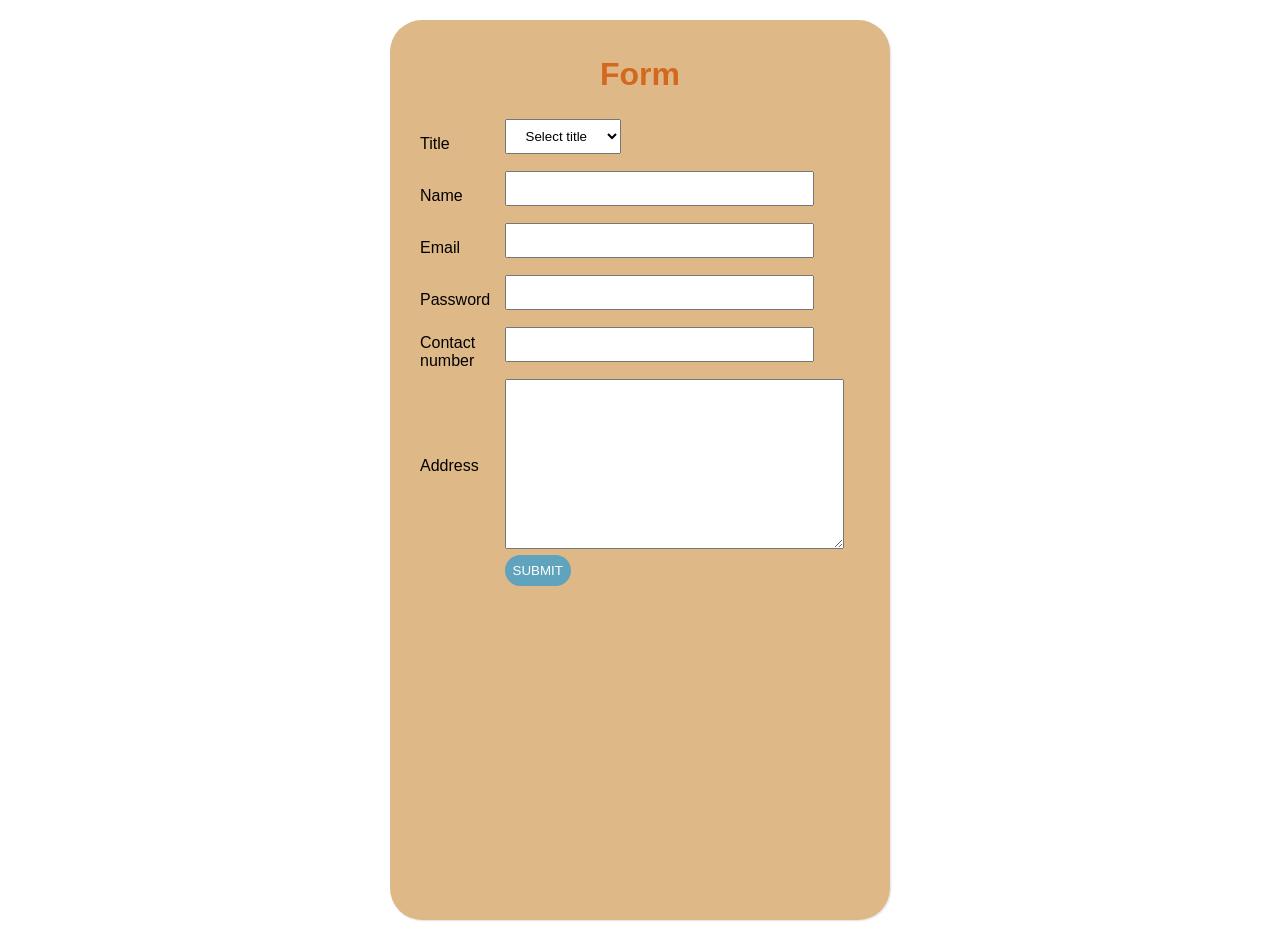
<file: Front_end/index.html>
<!DOCTYPE html>
<html>

<head>
    <meta charset='utf-8'>
    <meta http-equiv='X-UA-Compatible' content='IE=edge'>
    <title>Adithya task</title>
    <meta name='viewport' content='width=device-width, initial-scale=1'>
    <link rel='stylesheet' type='text/css' media='screen' href='style.css'>
    <script src='main.js'></script>
</head>

<body>
    <div class="wrapper">
        <form name="demo" onsubmit="return validateFormOnSubmit(this)" action="" class="form">
            <h1>Form</h1>
            <table summary="Demonstration form">
                <tbody>
                    <div class="inputfield">
                        <tr>
                            <td><label for="title">Title</label></td>
                            <td>
                                <select name="title" class="title">
                                    <option value="title" selected disabled>Select title</option>
                                    <option value="Mr">Mr</option>
                                    <option value="Mrs">Mrs</option>
                                    <option value="Ms">Ms</option>
                                </select>
                            </td>
                        </tr>
                    </div>
                    <div class="inputfield">
                        <tr>
                            <td><label for="username">Name</label></td>
                            <td><input name="username" size="35" maxlength="50" type="text"></td>
                        </tr>
                    </div>
                    <div class="inputfield">
                        <tr>
                            <td><label for="email">Email</label></td>
                            <td><input name="email" size="35" maxlength="30" type="text"></td>
                        </tr>
                    </div>
                    <div class="inputfield">
                        <tr>
                            <td><label for="pwd">Password</label></td>
                            <td><input name="pwd" size="35" maxlength="25" type="password"></td>
                        </tr>
                    </div>
                    <div class="inputfield">
                        <tr>
                            <td><label for="phone">Contact number</label></td>
                            <td><input name="phone" size="35" maxlength="25" type="text"></td>
                        </tr>
                    </div>
                    <div class="inputfield">
                        <tr>
                            <td><label for="from">Address</label></td>
                            <td><textarea name="from" id="address" cols="38"  rows="10"></textarea></td>
                        </tr>
                    </div>

                    <div class="inputfield">
                        <tr>
                            <td>&nbsp;</td>
                            <td><input name="Submit" value="Submit" type="submit" class="btn"></td>
                            <td>&nbsp;</td>
                        </tr>
                    </div>
                </tbody>
            </table>
        </form>
    </div>
</body>

</html>
</file>
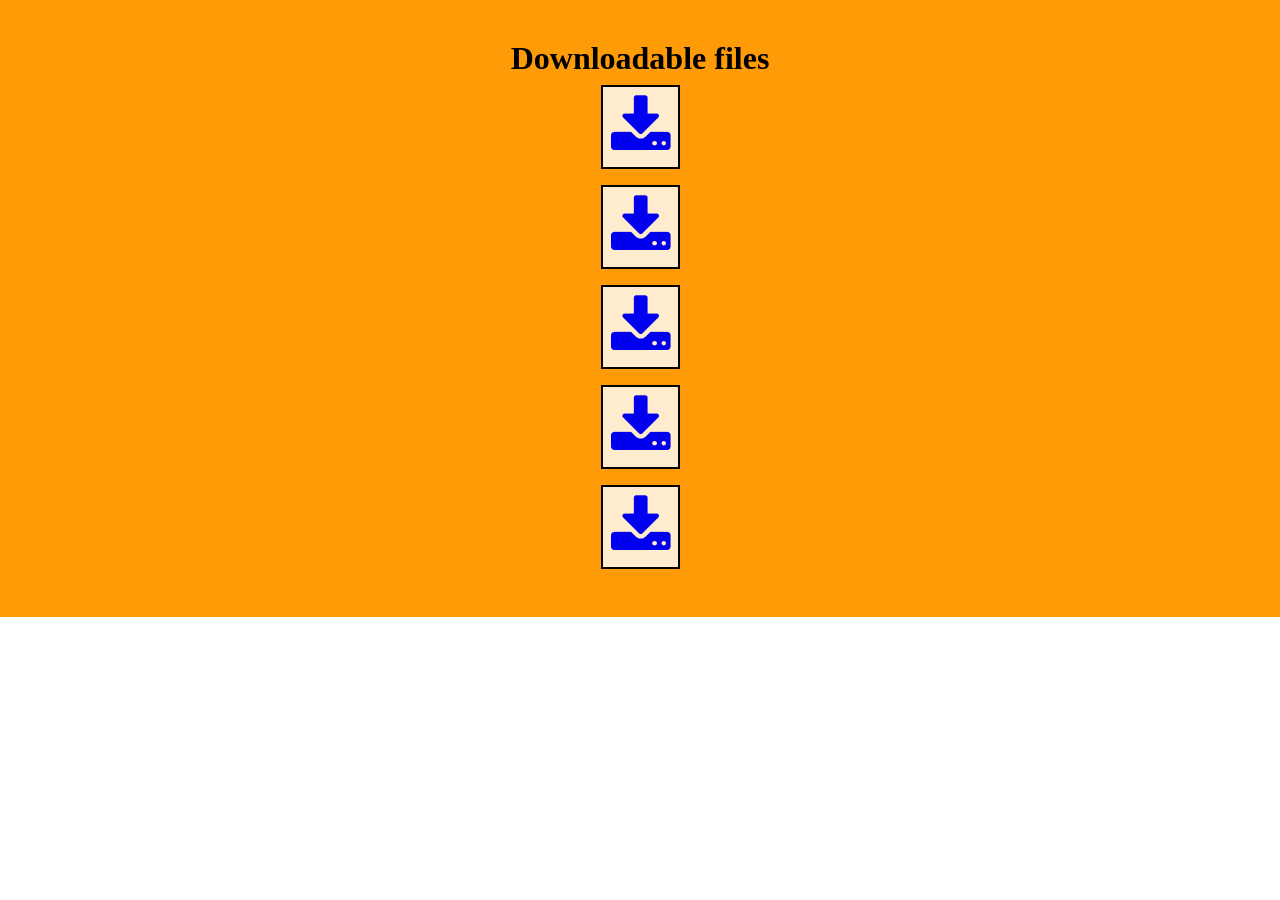
<file: download.html>
<!DOCTYPE html>
<html lang="en">

<head>
    <meta charset="UTF-8">
    <meta name="viewport" content="width=device-width, initial-scale=1.0">
    <meta http-equiv="X-UA-Compatible" content="ie=edge">
    <link rel="stylesheet" href="https://stackpath.bootstrapcdn.com/font-awesome/4.7.0/css/font-awesome.min.css">
    <title>Download</title>
    <style type="text/css">
        * {
            margin: 0;
            padding: 0;
        }

        .container{
            text-align: center;
            height: 100vh;
        }

        .content{
            background: rgb(255, 155, 6);
            padding: 2.5rem;
            text-align: center;
            height: auto;
        }
        
        .content li {
            padding: 0.5rem;
            list-style: none;
        }

        .content li i{
            background: blanchedalmond;
            border: 2px solid black;
            padding: 0.5rem;
        }

    </style>
</head>

<body>
    <div class="container">
        <div class="content">
            <h1>Downloadable files</h1>
            <ul>
                <li><a href="adobe xd/cardflip+cam.xd" download><i class="fa fa-download fa-4x"></i></a></li>
                <li><a href="adobe xd/counter.xd" download><i class="fa fa-download fa-4x"></i></a></li>
                <li><a href="adobe xd/gunshot.xd" download><i class="fa fa-download fa-4x"></i></a></li>
                <li><a href="adobe xd/neumorphism.xd" download><i class="fa fa-download fa-4x"></i></a></li>
                <li><a href="adobe xd/voidfill.xd" download><i class="fa fa-download fa-4x"></i></a></li>
            </ul>
        </div>
    </div>
</body>

</html>
</file>
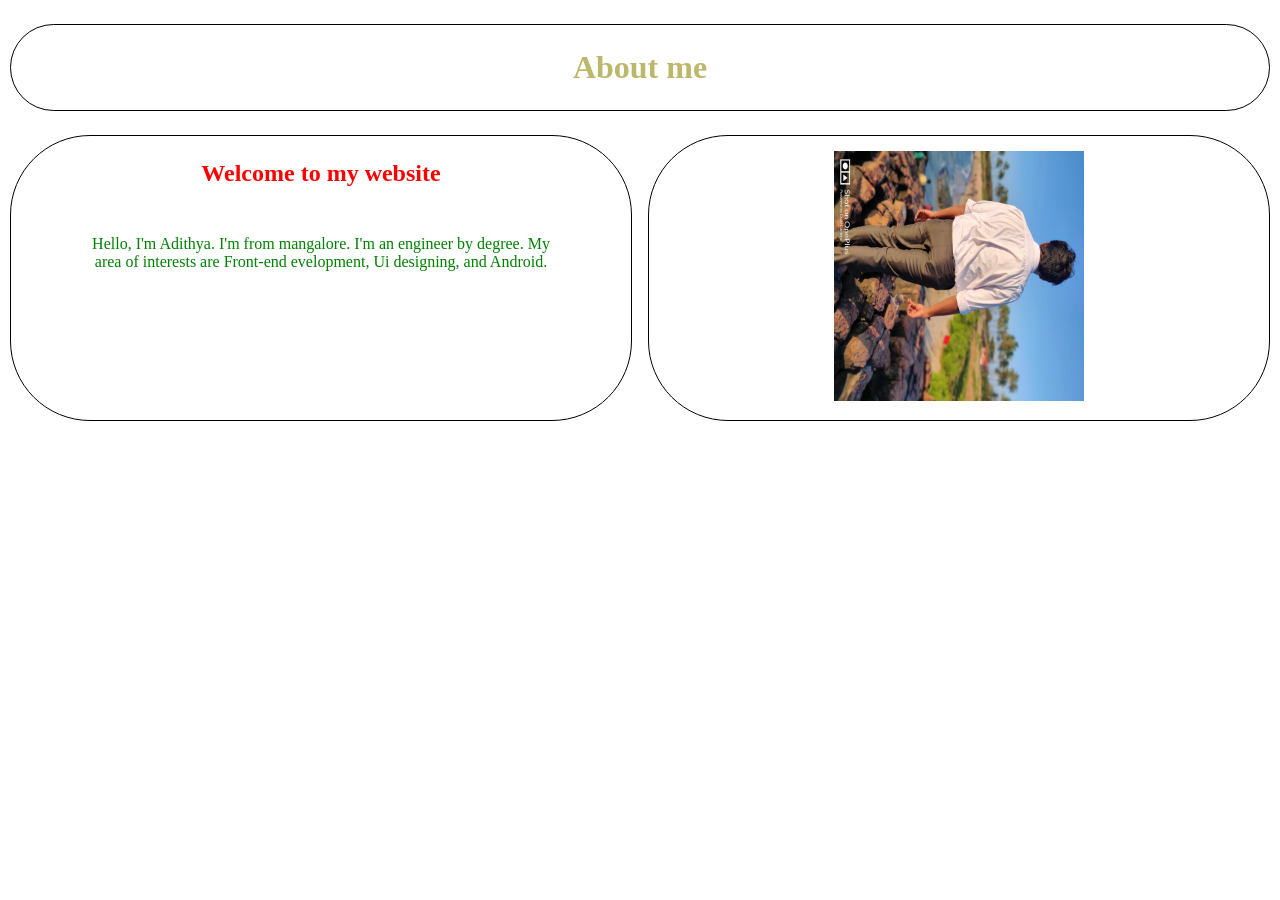
<file: code+graphics/about.html>
<!DOCTYPE html>
<html lang="en">

<head>
    <meta charset="UTF-8">
    <meta name="viewport" content="width=device-width, initial-scale=1.0">
    <meta http-equiv="X-UA-Compatible" content="ie=edge">
    <title>About</title>
</head>
<style type="text/css">
    * {
        padding: 0;
        margin: 0;
    }

    body {
        height: auto;
        width: auto;
    }

    .header {
        height: auto;
        width: auto;
        text-align: center;
        padding: 1.5rem 10px 1.5rem 10px;
    }

    h1 {
        font-size: 2rem;
        padding: 1.5rem;
        color: darkkhaki;
        border: 1px solid black;
        border-radius: 5rem;
    }

    .main{
        display: grid;
        grid-template-columns: repeat(2,1fr);
        grid-gap: 1rem;
        padding-left: 10px;
        padding-right: 10px;
    }

    .main .right_side{
        text-align: center;
        border: 1px solid black;
        border-radius: 5rem;
        
    }

    .main .left_side{
        text-align: center;
        border: 1px solid black;
        border-radius: 5rem;
        
    }

    img{
        height: 250px;
        width: 250px;
        transform: rotate(90deg);
        padding: 15px;
    }

    h2{
        color: red;
        padding: 1.5rem;
        /*background: honeydew;*/
        height: fit-content;
    }

    p{
        height: fit-content;
        padding: 1.5rem;
        color: green;
        /*background: black;*/
        margin: 0px 50px 50px 50px;
    }


</style>

<body>
    <div class="header">
        <h1>About me</h1>
    </div>
    <div class="main">
        <div class="left_side">
            <h2>Welcome to my website</h2>
            <p>Hello, I'm Adithya. I'm from mangalore. I'm an engineer by degree. My area of interests are Front-end evelopment, Ui designing, and Android.</p>
        </div>
        <div class="right_side">
            <img src="image/about.jpg" alt="">
        </div>
    </div>
</body>

</html>
</file>
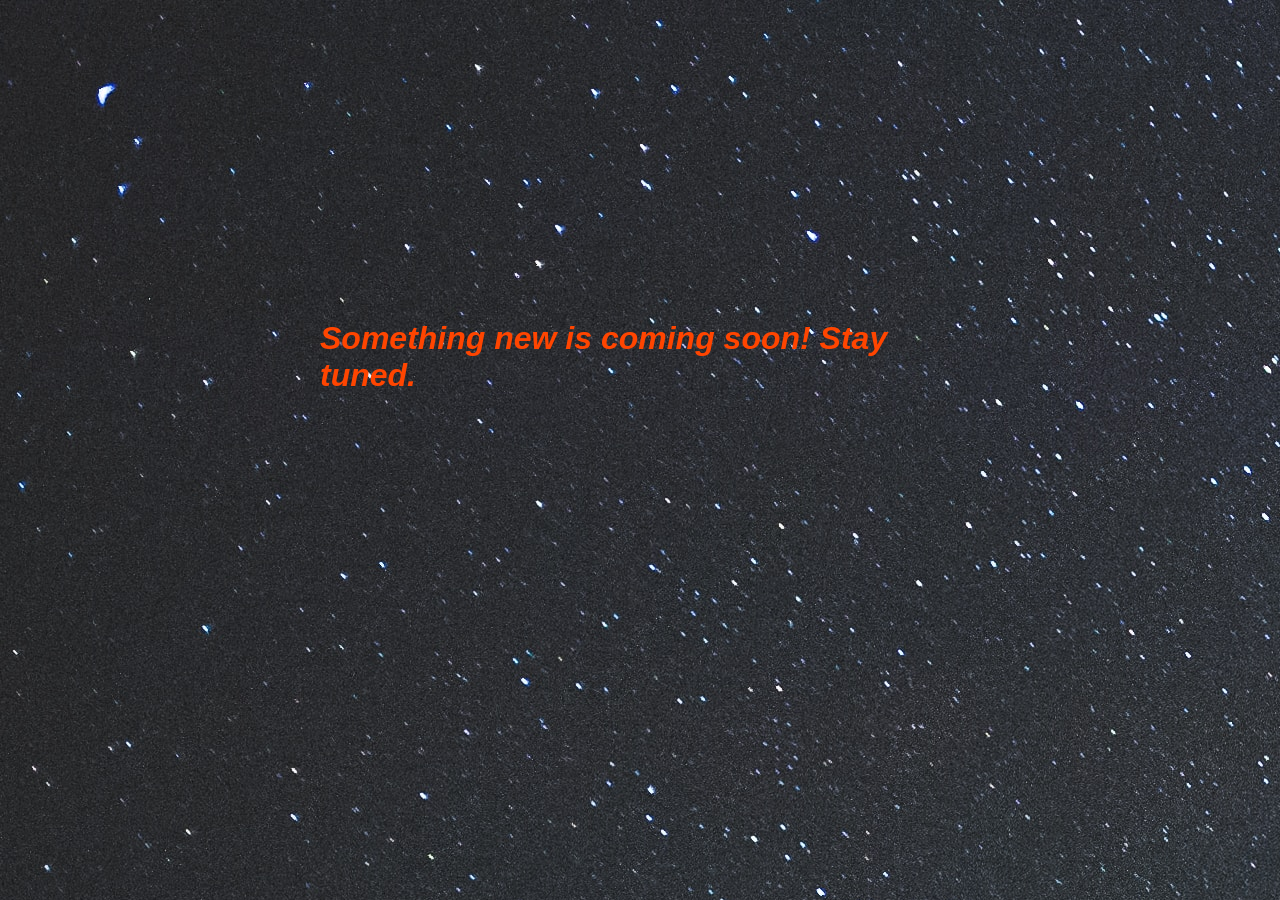
<file: code+graphics/android.html>
<!DOCTYPE html>
<html lang="en">
<head>
    <meta charset="UTF-8">
    <meta name="viewport" content="width=device-width, initial-scale=1.0">
    <meta http-equiv="X-UA-Compatible" content="ie=edge">
    <title>Android</title>
    <style>
        *{
            margin: 0;
            padding: 0;
        }

        body{
            background: url("image/bg_android.jpg");
            padding: 25%;
        }

        body h1{
            top: 50%;
            left: 50%;
            font-style: italic;
            font-family: -apple-system, BlinkMacSystemFont, 'Segoe UI', Roboto, Oxygen, Ubuntu, Cantarell, 'Open Sans', 'Helvetica Neue', sans-serif;
            color: orangered;
        }

    </style>
</head>
<body>
    <h1>Something new is coming soon! Stay tuned.</h1>
</body>
</html>
</file>
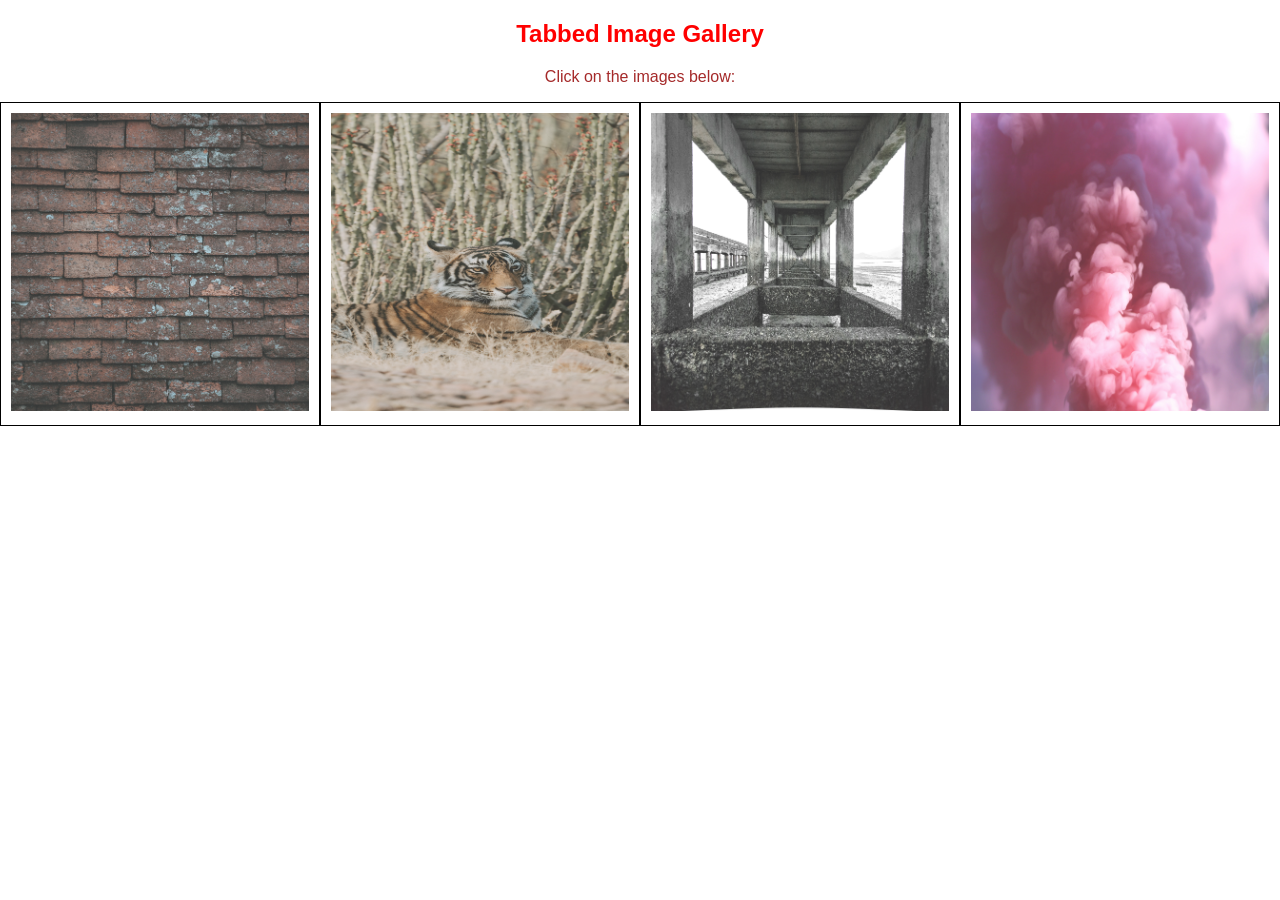
<file: code+graphics/gallery.html>
<!DOCTYPE html>
<html>
<head>
<meta name="viewport" content="width=device-width, initial-scale=1">
<style>
* {
  box-sizing: border-box;
}

body {
  margin: 0;
  font-family: Arial;
  padding: 0;
}

/* The grid: Four equal columns that floats next to each other */
.column {
  float: left;
  width: 25%;
  padding: 10px;
  border: 1px solid black;
}

/* Style the images inside the grid */
.column img {
  opacity: 0.8; 
  cursor: pointer; 
}

.column img:hover {
  opacity: 1;
}

/* Clear floats after the columns */
.row:after {
  content: "";
  display: table;
  clear: both;
}

/* The expanding image container */
.container {
  position: relative;
  display: none;
}

/* Expanding image text */
#imgtext {
  position: absolute;
  bottom: 15px;
  left: 15px;
  color: white;
  font-size: 20px;
}

/* Closable button inside the expanded image */
.closebtn {
  position: absolute;
  top: 10px;
  right: 15px;
  color: white;
  font-size: 35px;
  cursor: pointer;
}

h2{
  color: red;
}

p{
  color: brown;
}
</style>
</head>
<body>

<div style="text-align:center">
  <h2>Tabbed Image Gallery</h2>
  <p>Click on the images below:</p>
</div>

<!-- The four columns -->
<div class="row">
  <div class="column">
    <img src="image/img1.jpg" alt="" style="width:100%" onclick="myFunction(this);">
  </div>
  <div class="column">
    <img src="image/img2.jpg" alt="" style="width:100%" onclick="myFunction(this);">
  </div>
  <div class="column">
    <img src="image/img3.jpg" alt="" style="width:100%" onclick="myFunction(this);">
  </div>
  <div class="column">
    <img src="image/img4.jpg" alt="" style="width:100%" onclick="myFunction(this);">
  </div>
</div>

<div class="container">
  <span onclick="this.parentElement.style.display='none'" class="closebtn">&times;</span>
  <img id="expandedImg" style="width:100%">
  <div id="imgtext"></div>
</div>

<script>
function myFunction(imgs) {
  var expandImg = document.getElementById("expandedImg");
  var imgText = document.getElementById("imgtext");
  expandImg.src = imgs.src;
  imgText.innerHTML = imgs.alt;
  expandImg.parentElement.style.display = "block";
}
</script>

</body>
</html>
</file>
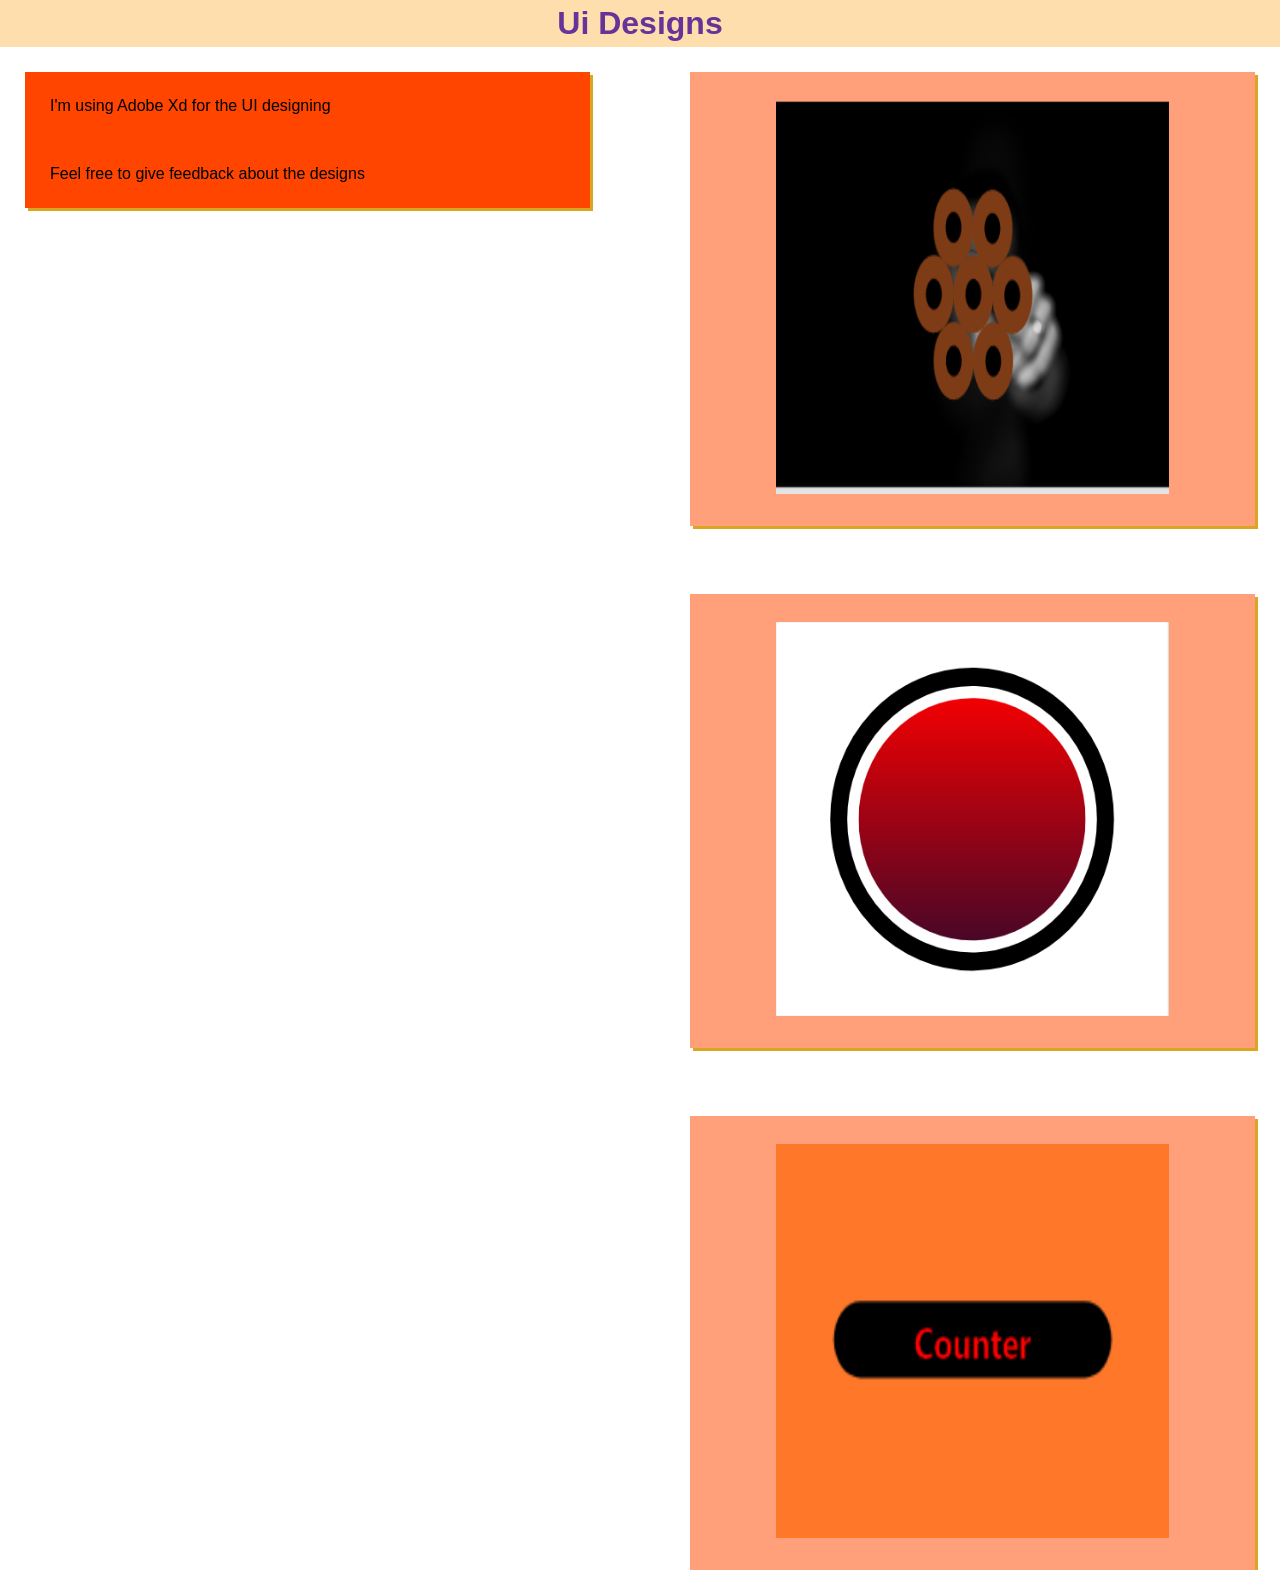
<file: code+graphics/ui.html>
<!DOCTYPE html>
<html lang="en">

<head>
    <meta charset="UTF-8">
    <meta name="viewport" content="width=device-width, initial-scale=1.0">
    <meta http-equiv="X-UA-Compatible" content="ie=edge">
    <title>Ui Design</title>
</head>
<style>
    * {
        box-sizing: border-box;
        margin: 0;
        padding: 0;
        box-shadow: black;
    }

    body {
        margin: 0;
        font-family: Arial;
    }

    h1 {
        padding: 5px;
        color: rebeccapurple;
        text-transform: capitalize;
        text-align: center;
        background: navajowhite;
        height: 100%;
        width: 100%;
    }

    .main{
        display: grid;
        grid-template-columns: repeat(2,1fr);
        height: 100%;
        width: 100%;
        padding: 25px;
        grid-gap: 100px;
    }

    .main .left_side{
        width: 100%;
        height: 100%;
    }

    .main .right_side{
        width: 100%;
        height: 100%;
        display: grid;
        grid-template-rows: repeat(3,1fr);
        grid-gap: 5%;
    }

    .main .right_side img{
        height: 50vh;
        width: 50vh;
        padding: 5%;
    }

    a{
        text-align: center;
        background-color: lightsalmon;
        box-shadow: 3px 3px goldenrod;
    }

    p {
        padding: 25px;
        color: black;
        background-color: orangered;
        box-shadow: 3px 3px goldenrod;
    }
</style>

<body>
    <h1>Ui designs</h1>
    <div class="main">
        <div class="left-side">
            <p>I'm using Adobe Xd for the UI designing</p>
            <p>Feel free to give feedback about the designs</p>
        </div>
        <div class="right_side">
            <a href="https://xd.adobe.com/view/d3478e0e-20c1-43df-64d6-55891a3a8d71-a576/"><img src="image/ui1.png" alt=""></a>
            <a href="https://xd.adobe.com/view/e50e6665-6597-4ffc-4255-efce32763722-933f/"><img src="image/ui2.png" alt=""></a>
            <a href="https://xd.adobe.com/view/236753d8-710f-4fe0-7d02-048912675899-5556/"><img src="image/ui3.png" alt=""></a>
        </div>
    </div>
</body>

</html>
</file>
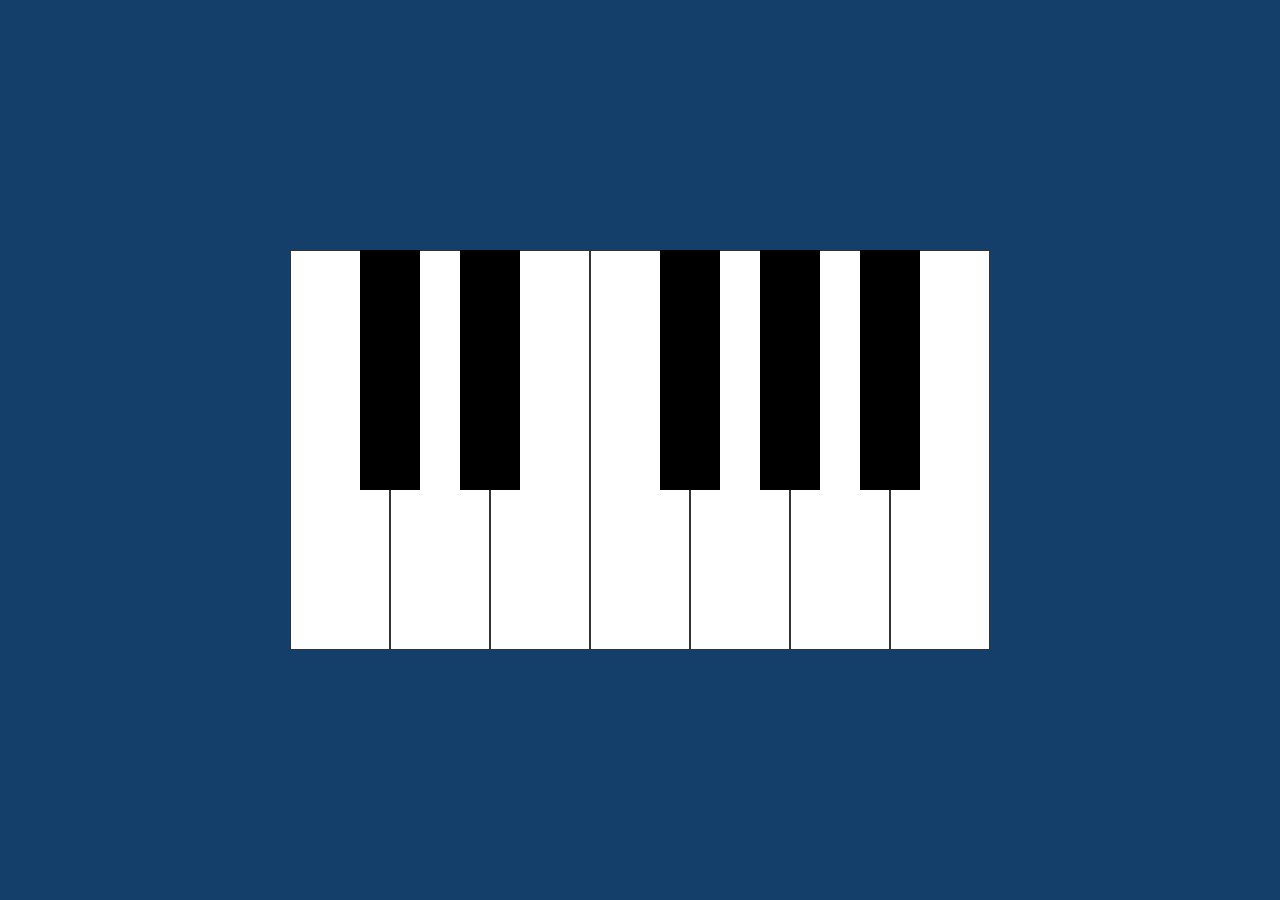
<file: code+graphics/Piano/piano.html>
<!DOCTYPE html>
<html lang="en">
<head>
  <meta charset="UTF-8">
  <meta name="viewport" content="width=device-width, initial-scale=1.0">
  <meta http-equiv="X-UA-Compatible" content="ie=edge">
  <script data-ad-client="ca-pub-1583022041792825" async src="https://pagead2.googlesyndication.com/pagead/js/adsbygoogle.js"></script>
  <link rel="stylesheet" href="styles.css">
  <script src="script.js" defer></script>
  <title>Piano</title>
</head>
<body>
  <div class="piano">
    <div data-note="C" class="key white"></div>
    <div data-note="Db" class="key black"></div>
    <div data-note="D" class="key white"></div>
    <div data-note="Eb" class="key black"></div>
    <div data-note="E" class="key white"></div>
    <div data-note="F" class="key white"></div>
    <div data-note="Gb" class="key black"></div>
    <div data-note="G" class="key white"></div>
    <div data-note="Ab" class="key black"></div>
    <div data-note="A" class="key white"></div>
    <div data-note="Bb" class="key black"></div>
    <div data-note="B" class="key white"></div>
  </div>

  <audio id="C" src="notes/C.mp3"></audio>
  <audio id="Db" src="notes/Db.mp3"></audio>
  <audio id="D" src="notes/D.mp3"></audio>
  <audio id="Eb" src="notes/Eb.mp3"></audio>
  <audio id="E" src="notes/E.mp3"></audio>
  <audio id="F" src="notes/F.mp3"></audio>
  <audio id="Gb" src="notes/Gb.mp3"></audio>
  <audio id="G" src="notes/G.mp3"></audio>
  <audio id="Ab" src="notes/Ab.mp3"></audio>
  <audio id="A" src="notes/A.mp3"></audio>
  <audio id="Bb" src="notes/Bb.mp3"></audio>
  <audio id="B" src="notes/B.mp3"></audio>

  
</body>
</div>
</html>
</file>
<file: Front_end/style.css>
*{
    margin: 0;
    padding: 0;
    box-sizing: border-box;
    font-family: 'Montserrat', sans-serif;
  }

  body{
    background: url("https://source.unsplash.com/random");
    padding: 0 10px;
  }

  .wrapper{
    max-width: 500px;
    width: 100%;
    height: 100vh;
    background: burlywood;
    margin: 20px auto;
    box-shadow: 1px 1px 2px rgba(0,0,0,0.125);
    padding: 20px;
    border-radius: 2rem;
  }

  .wrapper h1{
    text-align: center;
    color: chocolate;
    padding: 1rem;
  }

  .wrapper .form{
    width: 100%;
  }

  .wrapper .form table{
    padding: 0.5rem;
  }
  
  .wrapper .form .title{
    margin-bottom: 15px;
    display: flex;
    align-items: center;
    padding: 0.5rem 1rem;
  }

  .wrapper .form .title label{
    margin-bottom: 15px;
    display: flex;
    align-items: center;
    padding: 0.5rem 1rem;
  }

  .wrapper .form input{
    margin-bottom: 15px;
    display: flex;
    align-items: center;
    padding: 0.5rem;
  }
  
  .wrapper .form .inputfield input label{
     width: 200px;
     margin-right: 10px;
    font-size: 14px;
  }

  textarea{
    padding: 0.25rem;
    width: max-content;
    margin-right: 10px;
   font-size: 14px;
 }

 .btn {
  color: #fff !important;
  text-transform: uppercase;
  text-decoration: none;
  background: #60a3bc;
  padding: 2rem;
  border-radius: 50px;
  display: inline-block;
  border: none;
  transition: all 0.4s ease 0s;
  }

  .btn:hover {
    text-shadow: 0px 0px 6px rgba(255, 255, 255, 1);
    transition: all 0.4s ease 0s;
  }
</file>
<file: code+graphics/Piano/styles.css>
*, *::before, *::after {
  box-sizing: border-box;
}

body {
  background-color: #143F6B;
  margin: 0;
  min-height: 100vh;
  display: flex;
  justify-content: center;
  align-items: center;
}

.piano {
  display: flex;
}

.key {
  height: calc(var(--width) * 4);
  width: var(--width);
}

.white {
  --width: 100px;
  background-color: white;
  border: 1px solid #333;
}

.white.active {
  background-color: #CCC;
}

.black {
  --width: 60px;
  background-color: black;
  margin-left: calc(var(--width) / -2);
  margin-right: calc(var(--width) / -2);
  z-index: 2;
}

.black.active {
  background-color: #333;
}

footer{
  padding: inherit;
}
</file>
